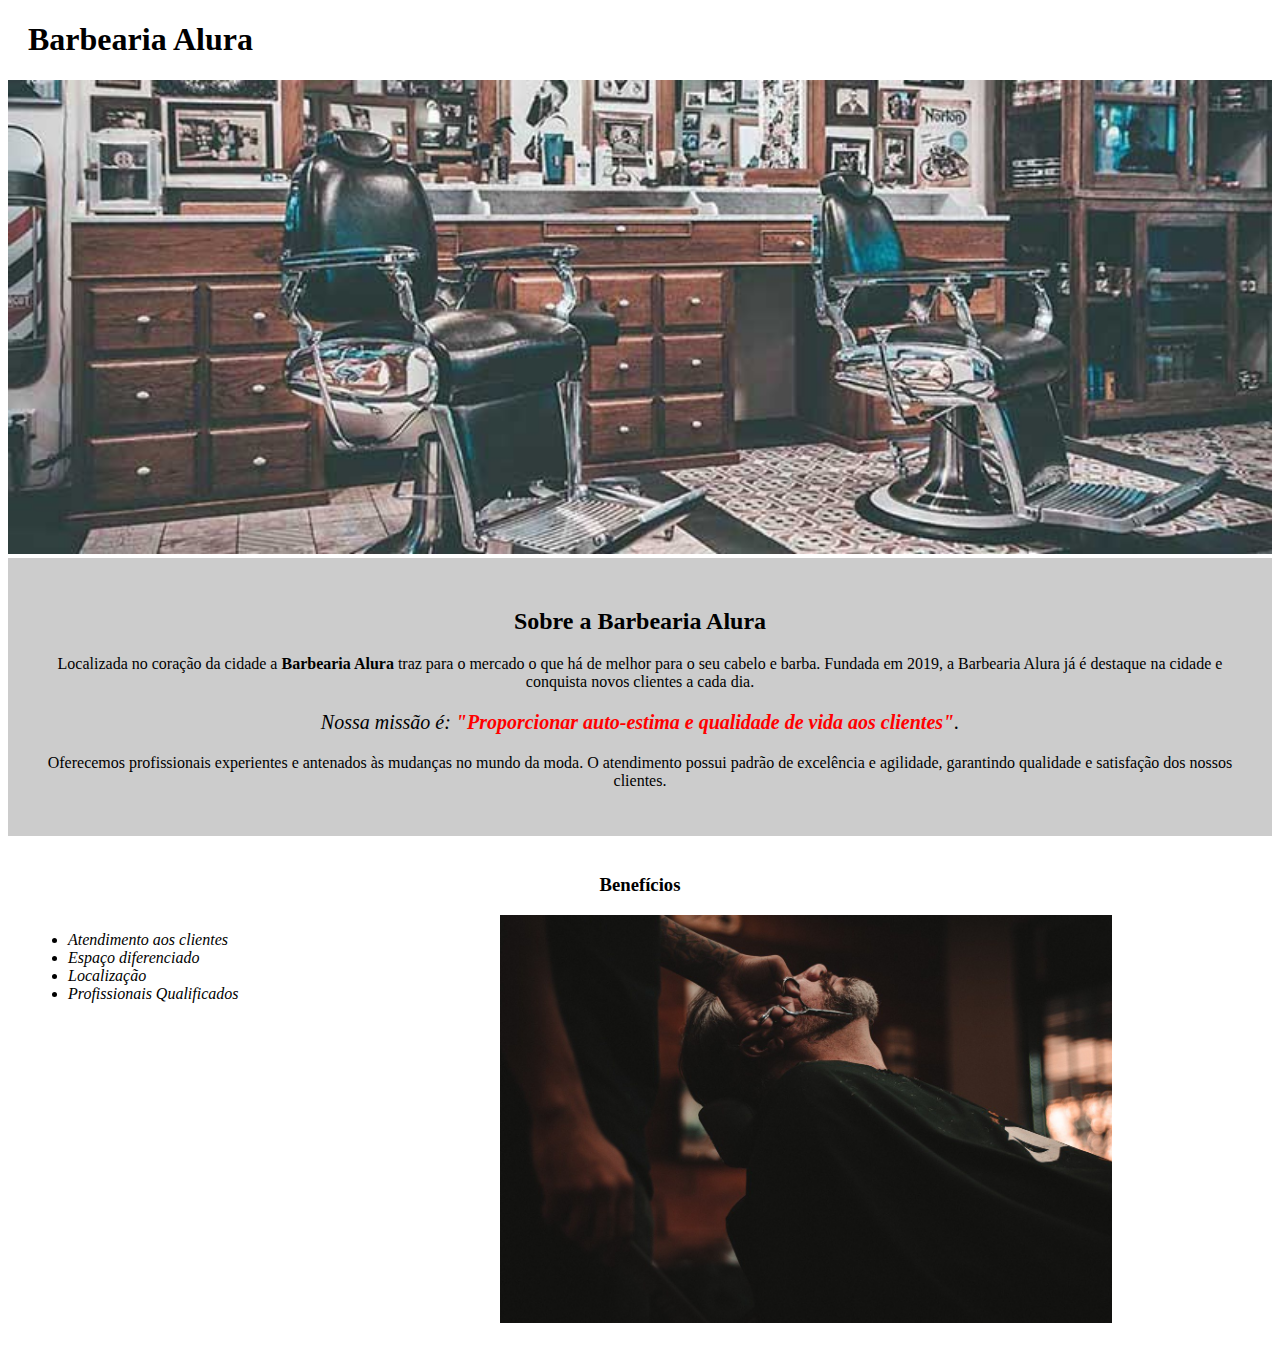
<file: index.html>
<!DOCTYPE html>

<html lang="pt-br">

  <head>
    <meta charset="UTF-8">
    <title>Barbearia Alura</title>
    <link rel="stylesheet" href="style-home.css">
  </head>

  <body>
    <header>
      <h1 class="titulo-principal">Barbearia Alura</h1>
    </header>
    
    <img id="banner" src="banner.jpg">
    
    <div class="principal">
      <h2 class="titulo-centralizado">Sobre a Barbearia Alura</h2>

      <p>Localizada no coração da cidade a <strong>Barbearia Alura</strong> traz para o mercado o que há de melhor para o seu cabelo e barba. Fundada em 2019, a Barbearia Alura já é destaque na cidade e conquista novos clientes a cada dia.</p>

      <p id="missao"><em>Nossa missão é: <strong>"Proporcionar auto-estima e qualidade de vida aos clientes"</strong>.</em></p>

      <p>Oferecemos profissionais experientes e antenados às mudanças no mundo da moda. O atendimento possui padrão de excelência e agilidade, garantindo qualidade e satisfação dos nossos clientes.</p>  
  </div>

  <div class="beneficios">
    <h3 class="titulo-centralizado">Benefícios</h3>

    <ul>
      <li class="itens">Atendimento aos clientes</li>
      <li class="itens">Espaço diferenciado</li>
      <li class="itens">Localização</li>
      <li class="itens">Profissionais Qualificados</li>
    </ul>

    <img src="beneficios.jpg" class="imagembeneficios">
  </div>

  </body>

</html>
</file>
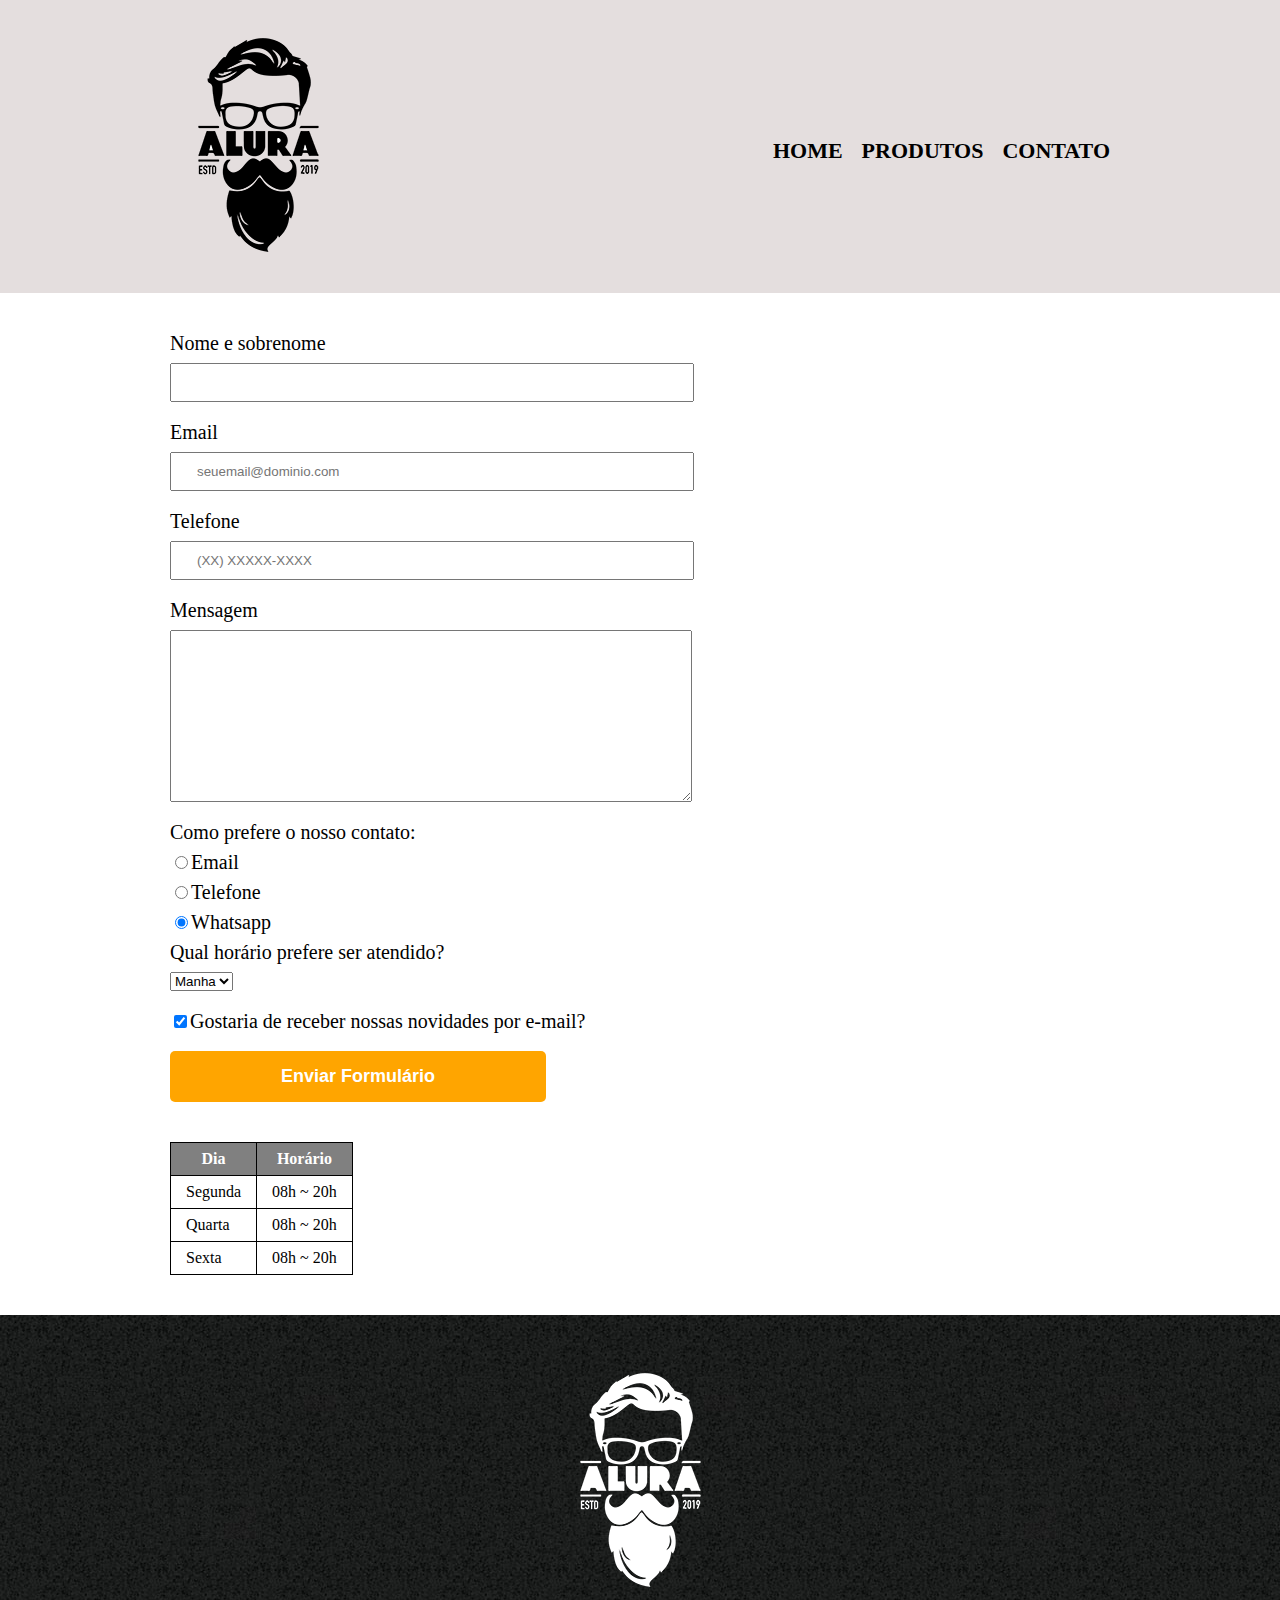
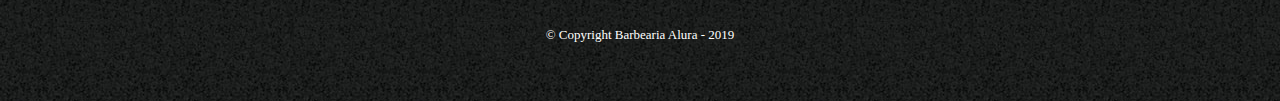
<file: contato.html>
<!DOCTYPE html>
<html lang="pt-br">
  <head>
    <meta charset="UTF-8">
    <title>Contatos - Barbearia Alura</title>

    <link rel="stylesheet" href="reset.css">
    <link rel="stylesheet" href="style.css">
  </head>
  <body>
    <header>
      <div class="caixa">
        <h1><img src="logo.png" alt="Logo da Barbearia Alura"></h1>
        
        <nav>
          <ul class="navegacao">
            <li><a href="index.html">Home</a></li>
            <li><a href="produtos.html">Produtos</a></li>
            <li><a href="contato.html">Contato</a></li>
          </ul>
        </nav>
      </div>
    </header>
    <main>
      <form>
        <label for="nomesobrenome">Nome e sobrenome</label>
        <input type="text" id="nomesobrenome" class="input-padrao" required>

        <label for="email">Email</label>
        <input type="email" id="email" class="input-padrao" required placeholder="seuemail@dominio.com">

        <label for="telefone">Telefone</label>
        <input type="tel" id="telefone" class="input-padrao" required placeholder="(XX) XXXXX-XXXX">

        <label for="mensagem">Mensagem</label>
        <textarea id="mensagem" cols="60" rows="10" class="input-padrao" required></textarea>

        <fieldset>
          <legend>Como prefere o nosso contato:</legend> 
          <label for="radio-email"><input type="radio" name="contato" value="email" id="radio-email">Email</label>
          
          <label for="radio-telefone"><input type="radio" name="contato" value="telefone" id="radio-telefone">Telefone</label>
          
          <label for="radio-whatsapp"><input type="radio" name="contato" value="whatsapp" id="radio-whatsapp" checked>Whatsapp</label>
          
        </fieldset>
       
        <fieldset>
          <legend>Qual horário prefere ser atendido?</legend>
          <select>
            <option>Manha</option>
            <option>Tarde</option>
            <option>Noite</option>
          </select>
        </fieldset>

        <label class="checkbox"><input type="checkbox" checked>Gostaria de receber nossas novidades por e-mail?</label>

        <input type="submit" value="Enviar Formulário" class="enviar">
      </form>

      <table>
        <thead>
          <tr>
            <th>Dia</th>
            <th>Horário</th>
          </tr>
        </thead>
        <tbody>
          <tr>
            <td>Segunda</td>
            <td>08h ~ 20h</td>
          </tr>
          <tr>
            <td>Quarta</td>
            <td>08h ~ 20h</td>
          </tr>
          <tr>
            <td colspan="">Sexta</td>
            <td>08h ~ 20h</td>
          </tr>
        </tbody>
      </table>

    </main>
    <footer>
      <img src="logo-branco.png" alt="Logo da Barbearia Alura">
      <p class="copyright">&copy Copyright Barbearia Alura - 2019</p>
    </footer>
  </body>
</html>
</file>
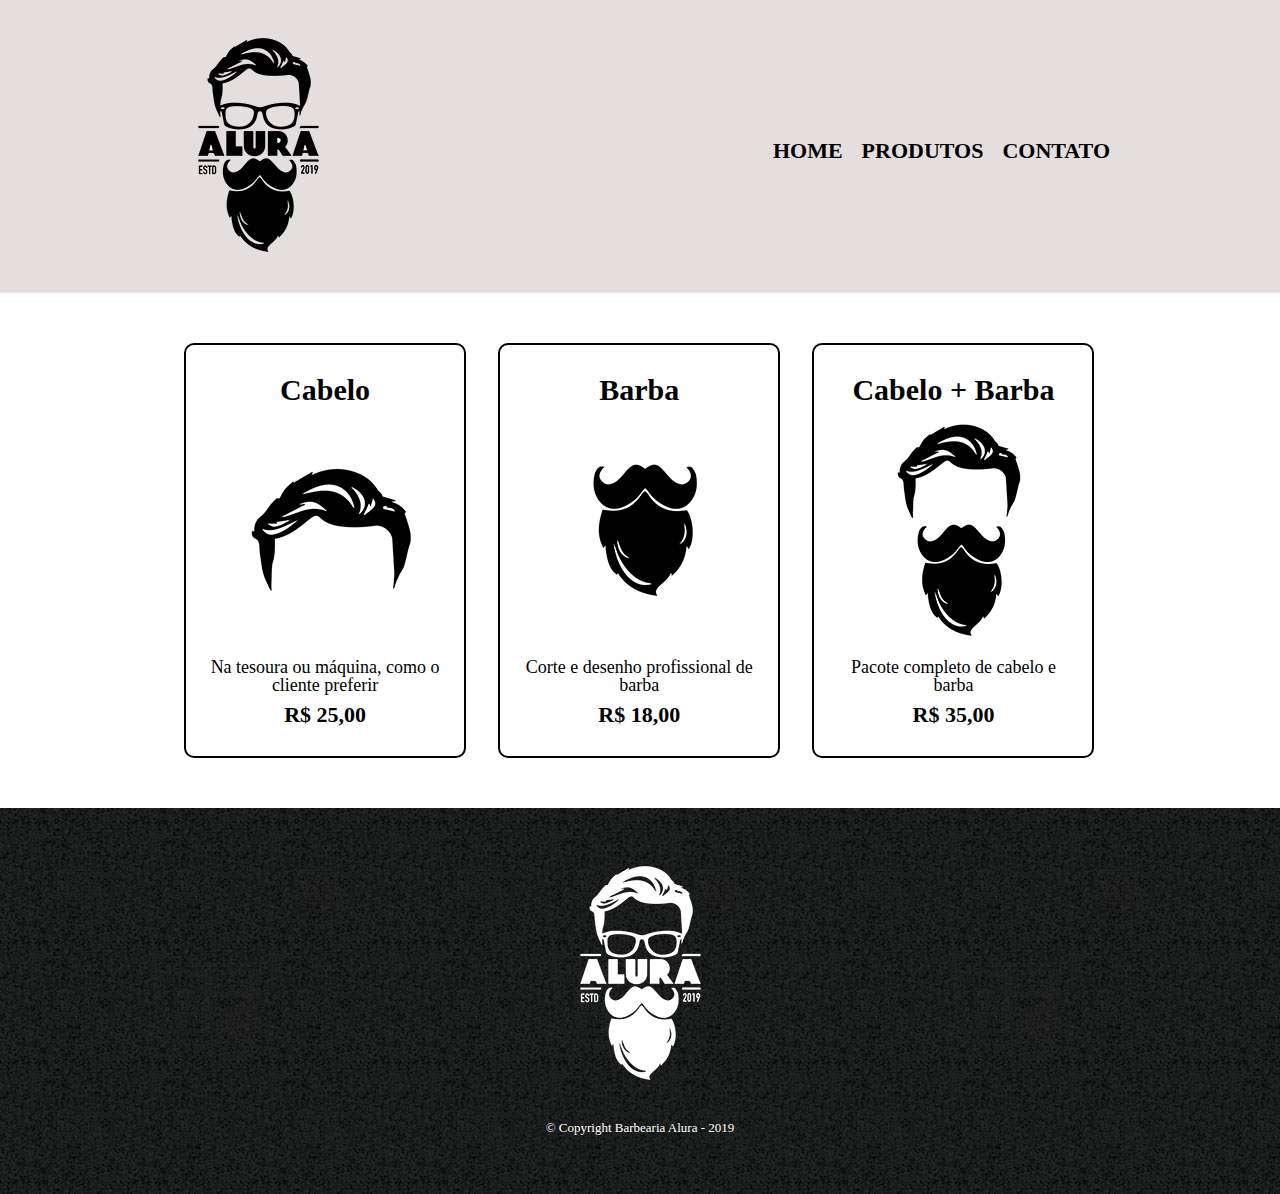
<file: produtos.html>
<!DOCTYPE html>
<html lang="pt-br">
  <head>
    <meta charset="UTF-8">
    <title>Produtos - Barbearia Alura</title>

    <link rel="stylesheet" href="reset.css">
    <link rel="stylesheet" href="style.css">
  </head>
  <body>
    <header>
      <div class="caixa">
        <h1><img src="logo.png"></h1>
        
        <nav>
          <ul class="navegacao">
            <li><a href="index.html">Home</a></li>
            <li><a href="produtos.html">Produtos</a></li>
            <li><a href="contato.html">Contato</a></li>
          </ul>
        </nav>
      </div>
    </header>
    <main>
      <ul class="produtos">
        <li>
          <h2>Cabelo</h2>
          <img src="cabelo.jpg">
          <p class="produto-descricao"> Na tesoura ou máquina, como o cliente preferir</p>
          <p class="produto-preco">R$ 25,00</p>
        </li>
        <li>
          <h2>Barba</h2>
          <img src="barba.jpg">
          <p class="produto-descricao">Corte e desenho profissional de barba</p>
          <p class="produto-preco">R$ 18,00</p>
        </li>
        <li>
          <h2>Cabelo + Barba</h2>
          <img src="cabelo+barba.jpg">
          <p class="produto-descricao">Pacote completo de cabelo e barba</p>
          <p class="produto-preco">R$ 35,00</p>
        </li>
      </ul>
    </main>
    <footer>
      <img src="logo-branco.png">
      <p class="copyright">&copy Copyright Barbearia Alura - 2019</p>
    </footer>
  </body>
</html>
</file>
<file: style-home.css>
body{
  
}

#banner{
  width: 100%;
}

.principal{
  background-color: #CCC ;
  padding: 30px;
}

.titulo-principal{
  padding-left: 20px;
}

.titulo-centralizado{
  text-align: center;
}

p{
  text-align: center;
}

#missao{
  font-size: 20px;
}

em strong{
  color: #FF0000;
}

.itens{
  font-style: italic;
}

.beneficios{
  background-color: #FFFFFF;
  padding: 20px;
}

ul{
  display: inline-block;
  vertical-align: top;
  width: 20%;
  margin-right: 15%;
}

.imagembeneficios{
  width: 50%;
}
</file>
<file: style.css>
header{
  background-color: rgb(228, 222, 222);
  padding: 20px 0;
}

.caixa{
  width: 940px;
  position: relative;
  margin: 0 auto;
}

nav{
  position: absolute;
  top: 120px;
  right: 0;
}

nav li{
  display: inline;
  margin: 0 0 0 15px;
}

nav a{
  text-transform: uppercase;
  color: black;
  font-weight: bold;
  font-size: 22px;
  text-decoration: none;
}

nav a:hover{
  color: #C78C19;
  text-decoration: underline;
}

.produtos{
  width: 940px;
  margin: 0 auto;
  padding: 50px 0;
}

.produtos li{
  display: inline-block;
  text-align: center;
  width: 30%;
  vertical-align: top;
  margin: 0 1.5%;
  padding: 30px 20px;
  box-sizing: border-box;
  border: 2px solid black;
  border-radius: 10px;
}

.produtos li:hover{
  border-color: #C78C19;
}

.produtos li:active {
  border-color: #088C19;
}

.produtos li:hover h2 {
  font-size: 34px;
}

.produtos h2{
  font-size: 30px;
  font-weight: bold;
}

.produto-descricao{
  font-size: 18px;
}

.produto-preco{
  font-size: 22px;
  font-weight: bold;
  margin-top: 10px;
}

footer{
  text-align: center;
  background: url("bg.jpg");
  padding: 40px 0;
}

.copyright{
  color: white;
  font-size: 13px;
  margin: 20px;
}

main{
  width: 940px;
  margin: 0 auto;
}

form{
  margin: 40px 0;
}

form label, form legend{
  display: block;
  font-size: 20px;
  margin: 0 0 10px;
}

.input-padrao{
  display: block;
  margin: 0 0 20px;
  padding: 10px 25px;
  width: 50%;
}

.checkbox{
  margin: 20px 0px;
}

.enviar{
  width: 40%;
  padding: 15px 0;
  background-color: orange;
  color: white;
  font-weight: bold;
  font-size: 18px;
  border: none;
  border-radius: 5px;
  transition: 1s all;
  cursor: pointer;
}

.enviar:hover{
  background-color: orangered;
  transform: scale(1.2);
}

table{
  margin: 20px 0 40px;

}

thead{
  background-color: gray;
  color: white;
  font-weight: bold;
}

td, th{
  border: 1px solid black;
  padding: 8px 15px;
}
</file>
